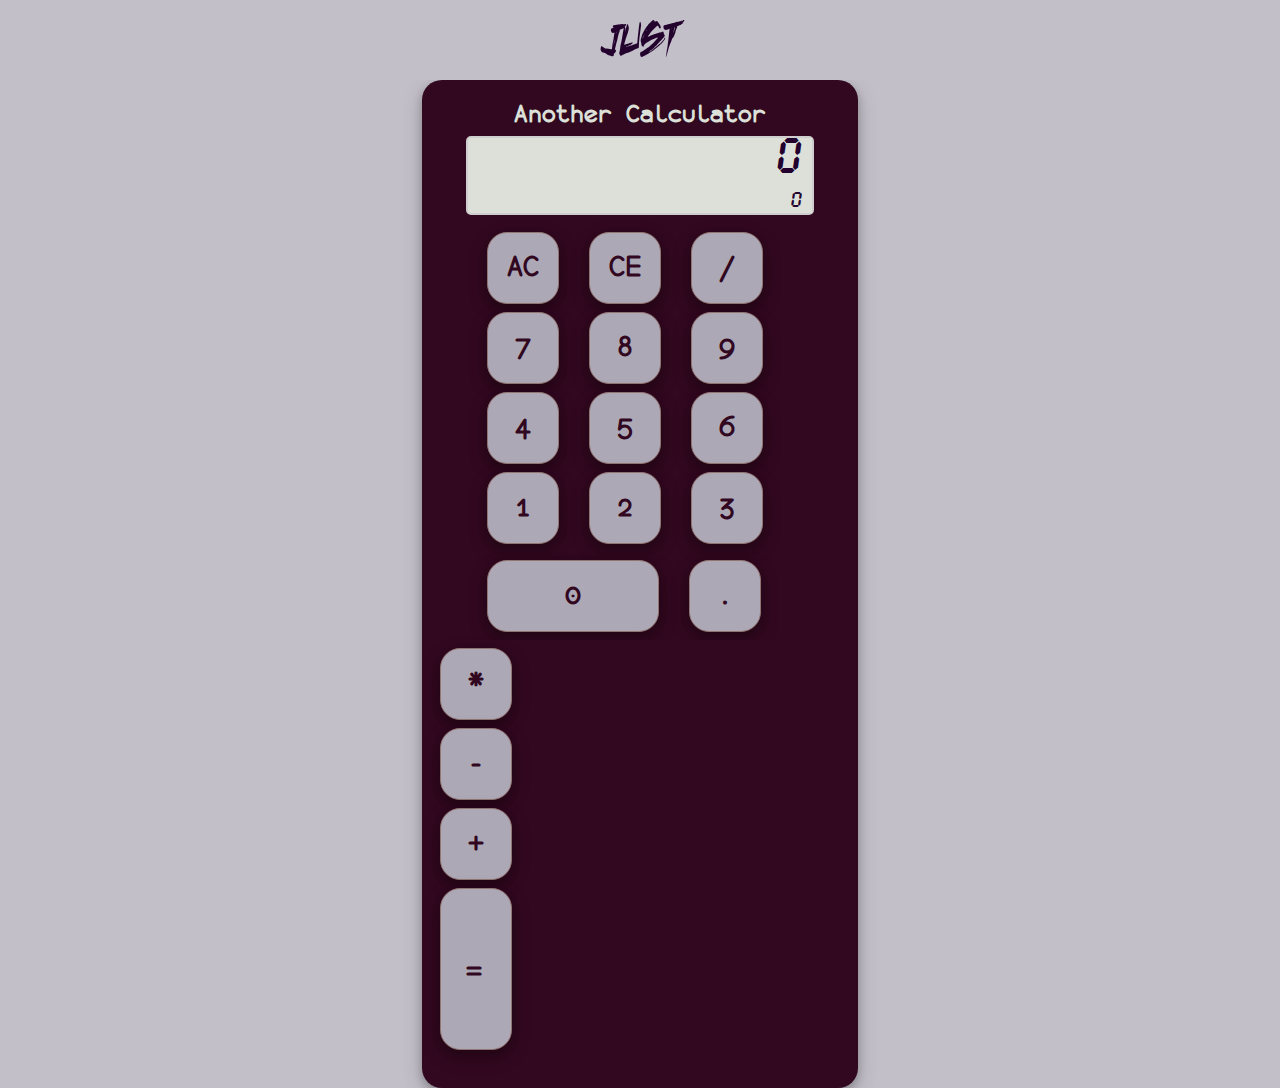
<file: index.html>
<!DOCTYPE html>
<html>
<head>
	<title>Another Calculator</title>
	<link rel="stylesheet" type="text/css" href="reset.css">
	<link rel="stylesheet" type="text/css" href="style.css">
</head>
<body>
	<header>
		<h3 class="fontsforweb_fontid_422">Just</h3>		
	</header>
	<main>
		<h2>Another Calculator</h2>
		<section class="screen">
			<h1 class="bigresult fontsforweb_fontid_511" >0</h1>
			<h6 class="smallresult fontsforweb_fontid_511">0</h6>		
		</section>
		<section class="keyboard">
		<div>
				<div class="container" class="finalColumn">
					<div class="column">
						<ul class="left" >
							<li><p>AC</p></li>
							<li><p>7</p></li>
							<li><p>4</p></li>
							<li><p>1</p></li>
							<!-- <li><p>0</p></li> -->
						</ul>
					</div>
					<div class="column">
						<ul class="center">
							<li><p>CE</p></li>
							<li><p>8</p></li>
							<li><p>5</p></li>
							<li><p>2</p></li>
						</ul>
					</div>
					<div class="column">
						<ul>
							<li><p>/</p></li>
							<li><p>9</p></li>
							<li><p>6</p></li>
							<li><p>3</p></li>
						</ul>
					</div>
					<div class="bottomrow">
						<ul>
							<li class="zero"><p>0</p></li>
							<li class="point"><p>.</p></li>
						</ul>
					</div>
				</div>
					<div  class="finalColumn">
						<ul>
							<li><p>*</p></li>
							<li><p>-</p></li>
							<li><p>+</p></li>
							<li class="equal"><p>=</p></li>
						</ul>
					</div>
				</div>
		</section>		
	</main>
</body>
</html>
</file>
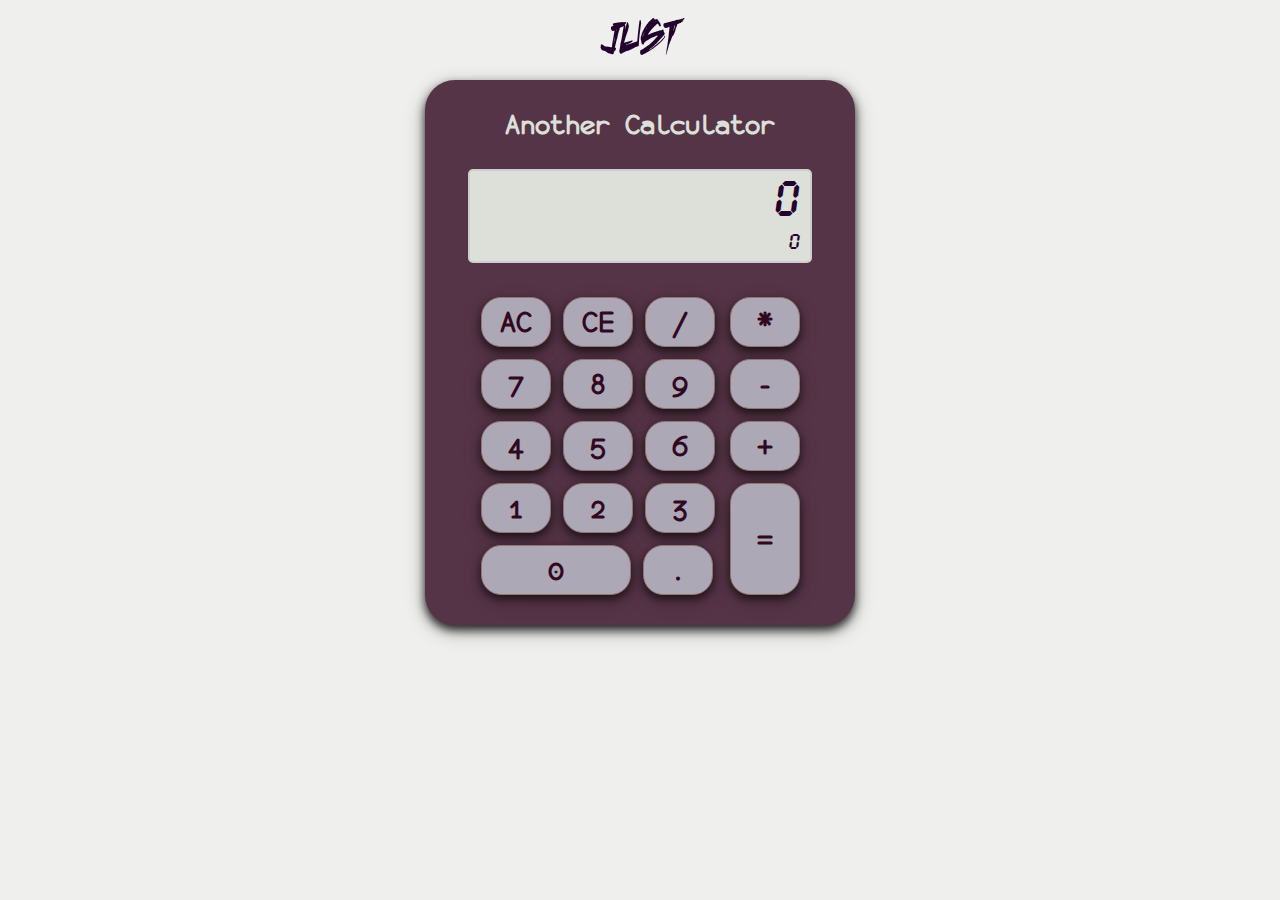
<file: take_three/index.html>
<!DOCTYPE html>
<html>
	<head>
		<title>Just Another Calculator</title>
		<link rel="stylesheet" type="text/css" href="reset.css">
		<link rel="stylesheet" type="text/css" href="style.css">
	</head>
	<body>
		<header>
			<h3 class="fontsforweb_fontid_422">Just</h3>		
		</header>
		<main>
			<section class="calculator">
				<h2>Another Calculator</h2>
				<div class="screen">
					<h1 class="bigresult fontsforweb_fontid_511" id="bigResult" value="0"
					>0</h1>
					<h6 class="smallresult fontsforweb_fontid_511" id="smallResult">0</h6>		
				</div>
					<div class="keyboard">
						<div class="left_keyboard">
							<button type:"button" onclick ="allClear()" value="AC">AC</button>
							<button type:"button" onclick ="clearEntry(value)" value="CE">CE</button>
							<button type:"button" onclick =" operation();updateDisplay(value); " value="/">/</button>
							<button type:"button" onclick ="updateDisplay(value)" value="7">7</button>
							<button type:"button" onclick ="updateDisplay(value)" value="8">8</button>
							<button type:"button" onclick ="updateDisplay(value)" value="9">9</button>
							<button type:"button" onclick ="updateDisplay(value)" value="4">4</button>
							<button type:"button" onclick ="updateDisplay(value)" value="5">5</button>
							<button type:"button" onclick ="updateDisplay(value)" value="6">6</button>
							<button type:"button" onclick ="updateDisplay(value)" value="1">1</button>
							<button type:"button" onclick ="updateDisplay(value)" value="2">2</button>
							<button type:"button" onclick ="updateDisplay(value)" value="3">3</button>
							<button class="zero" type:"button" onclick ="updateDisplay(value)" value="0">0</button>
							<button type:"button" onclick ="updateDisplay(value)" value=".">.</button>
						</div>
						<div class="right_keyboard">
						    <button type:"button" onclick =" operation();updateDisplay(value); " value="*">*</button>
						    <button type:"button" onclick =" operation();updateDisplay(value); " value="-">-</button>
						    <button type:"button" onclick =" operation();updateDisplay(value); "  value="+">+</button>
						    <button class="equal" type:"button" onclick ="equal(bigResultValue)" value="=">=</button>
						</div>	
					</div>
			</section>	
		</main>
		<footer><p><p></footer>
		<script src="main.js"></script>
	</body>
</html>
</file>
<file: style.css>
@font-face {
	font-family: 'deathrattlebbreg';
	src: url('./deathrattlebbreg.eot');
	src: local('deathrattlebbreg'), url('./deathrattlebbreg.woff') format('woff'), url('./deathrattlebbreg.ttf') format('truetype');
}

.fontsforweb_fontid_422 {
	font-family: 'deathrattlebbreg' !important;
}

@font-face {
	font-family: 'LCDM2U';
	src: url('./LCDM2U.eot');
	src: local('LCDM2U'), url('./LCDM2U.woff') format('woff'), url('./LCDM2U.ttf') format('truetype');
}

.fontsforweb_fontid_511 {
	font-family: 'LCDM2U' !important;
}

@font-face {
	font-family: 'monof55';
	src: url('./monof55.eot');
	src: local('monof55'), url('./monof55.woff') format('woff'), url('./monof55.ttf') format('truetype');
}

.fontsforweb_fontid_368 {
	font-family: 'monof55' !important;
}

body{
	background-color: #C3BFC9;
	text-align: center;
	vertical-align: middle;

}
header{
	background-color: #C3BFC9;
	position: relative;
	height: 80px;
	
}
main{
	text-align: center;
	background-color:#31081F;
    margin: 0% 33% 0% 33%;
    overflow: auto;
	border-radius: 20px;
	padding-bottom: 30px;
	box-shadow: 0 4px 8px 0 rgba(0, 0, 0, 0.2), 0 6px 20px 0 rgba(0, 0, 0, 0.19);
	}

.screen{
	position: relative;
	background-color: #DCE0D9;
	margin: 2% 10% 2% 10%;
	height: 75px;
	padding-right: 10px; 
	border: 2px solid #CECECE;
    border-radius: 5px;
	
}
.bigresult{
	position:absolute;
	top:0;
	right:0;
	font-size: 2.7em;
	padding-right: 10px;
	background-color: #DCE0D9;
	text-align: right;
	color: #23022E;
}

.smallresult{
	position:absolute;
	bottom:0;
	right:0;
	font-size: 1.2em;
	padding-right: 10px;
	padding-bottom: 2px;
	background-color: #DCE0D9;
	text-align: right;
	color: #23022E;
}

h3{
	position: absolute;
    top: 50%;
    left: 50%;
    transform: translate(-50%, -50%);
    font-size:3.5em; 
    color: #23022E;

}

h2 {
	margin-top: 20px;
	font-size: 1.7em;
	color: #DCE0D9;
	font-weight: bold;
	font-family: 'monof55' !important;
}

ul{
	text-align: center;
}
li{
	text-align: center;
	height: 70px;
	width: 70px;
	background-color: #ADA8B6;
	font-size: 2em;
	border-width: 1px;
	border-style: solid;
	border-radius: 20px;
	border-color: #927472;
	margin: 8px 15px 8px 15px;
	box-shadow: 0 4px 8px 0 rgba(0, 0, 0, 0.2), 0 6px 20px 0 rgba(0, 0, 0, 0.19);
}

p{
	padding-top: 17px;
	color: #31081F;
	font-family: 'monof55' !important;
	font-weight: bold;
}

.point{
	
	margin-left: 15px;
}

.equal{
	display: flex;
	height: 160px;
	align-items: center;
}
.equal p {
	margin-left: 25px;
	margin-bottom: 15px;
}
.column{
	float:left;	
}

.left {
	margin-left: 50px;
}

.center{
	margin-left: 0px;
}
.bottomrow li{
	float: left;
	
}

.bottomrow {
	clear: left;	
	overflow: auto;
}

.zero {
	margin-left: 65px; 
	width:170px;
}
.finalColumn{
	padding-left: 3px;
	float: left;	
}
.container{
	float: left;
}
</file>
<file: take_three/style.css>
@font-face {
	font-family: 'deathrattlebbreg';
	src: url('./deathrattlebbreg.eot');
	src: local('deathrattlebbreg'), url('./deathrattlebbreg.woff') format('woff'), url('./deathrattlebbreg.ttf') format('truetype');
}

.fontsforweb_fontid_422 {
	font-family: 'deathrattlebbreg' !important;
}

@font-face {
	font-family: 'LCDM2U';
	src: url('./LCDM2U.eot');
	src: local('LCDM2U'), url('./LCDM2U.woff') format('woff'), url('./LCDM2U.ttf') format('truetype');
}

.fontsforweb_fontid_511 {
	font-family: 'LCDM2U' !important;
}

@font-face {
	font-family: 'monof55';
	src: url('./monof55.eot');
	src: local('monof55'), url('./monof55.woff') format('woff'), url('./monof55.ttf') format('truetype');
}

.fontsforweb_fontid_368 {
	font-family: 'monof55' !important;
}

body{
	background-color: #EFF0ED;
	text-align: center;
}

header{
	background-color: #EFF0ED;
	/*position: relative;*/
	height: 80px;
}

h3{
	padding-top: 10px; 
    font-size:3.5em; 
    color: #23022E;
}

main{
	display: flex;
	justify-content: center;
}

h2 {
	padding-top: 30px;
	font-size: 1.9em;
	color: #DCE0D9;
	font-weight: bold;
	font-family: 'monof55' !important;
	height: 50px;
}

.calculator{
	background-color:#563447;
    max-width: 430px;
    min-height: 545px;
	border-radius: 30px;
	box-shadow: 0 5px 10px 0 rgba(0, 0, 0, 0.8), 0 6px 20px 0 rgba(0, 0, 0, 0.3);
	}

.screen{
	position: relative;
	background-color: #DCE0D9;
	margin: 2% 10% 2% 10%;
	height: 90px;
	padding-right: 10px; 
	border: 2px solid #CECECE;
    border-radius: 5px;
    overflow: hidden;
	
}
.bigresult{
	position:absolute;
	top:0;
	right:0;
	font-size: 2.7em;
	padding-right: 10px;
	text-align: right;
	color: #23022E;
	margin-top: 10px;
}

.smallresult{
	position:absolute;
	bottom:0;
	right:0;
	font-size: 1.2em;
	padding-right: 10px;
	padding-bottom: 2px;
	text-align: right;
	color: #23022E;
	margin-bottom: 5px;
}
.keyboard{
	display: flex;
}

.left_keyboard{
	display: flex;
	flex-wrap: wrap;
	margin: 20px 0px 0px 40px;
	padding-left: 10px;
}

.right_keyboard{
	display: flex;
	flex-direction: column;
	margin: 20px 40px 0px 0px;
	padding-right: 9px;

}

button{
	display: flex;
	color: #31081F;
	font-family: 'monof55' !important;
	font-weight: bold;
	justify-content: center;
	align-items: center;
	height: 50px;
	width: 70px;
	background-color: #ADA8B6;
	font-size: 2em;
	border-width: 1px;
	border-style: solid;
	border-radius: 20px;
	border-color: #927472;
	margin: 6px;
	box-shadow: 0 4px 8px 0 rgba(0, 0, 0, 0.6), 0 6px 20px 0 rgba(0, 0, 0, 0.19);
}

@media (max-width: 444px) { 

	button {
		height: 18%;
    	width: 24%;
	}

	.right_keyboard {

		width: 45%;
        margin: 20px 12% 0px -10%;
	}

	.right_keyboard button {
		width:100%;
	}
	
}

.equal{	
	flex-grow: 2;	
}

.zero {
	width:150px;
}

footer{
	height: 50px;
}

p{
	margin:10px;
}

button:hover{
	background-color: #CAC7D0;
}
</file>
